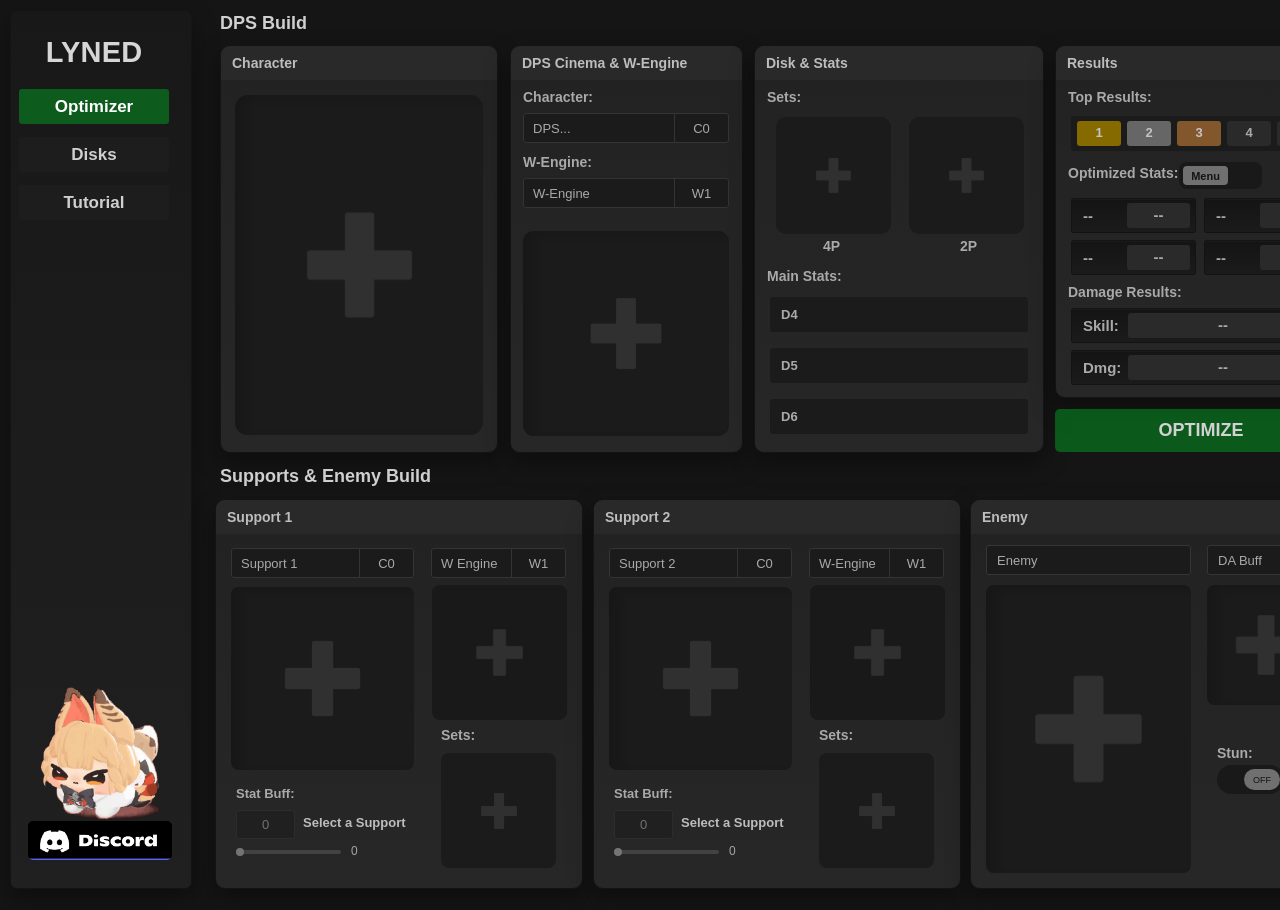
<file: index.html>
<!DOCTYPE html>
<html lang="es">
<head>
    <meta charset="UTF-8">
    <meta name="viewport" content="width=device-width, initial-scale=0.9, maximum-scale=0.7, user-scalable=no">
    <title>LYNED - ZZZ Optimizer</title>
    <link rel="stylesheet" href="/static/style.css">
    <link rel="icon" href="/static/Jogan.webp" type="image/webp">
</head>
<body>

<div class="dashboard">

    <!-- SIDEBAR https://discord.gg/8fmZpXKZWt -->
    <aside class="sidebar">
        <div class="brand">LYNED</div>

        <div class="sidebar-buttons">
            <div class="sidebar-button active" data-view="optimizer">Optimizer</div>
            <div class="sidebar-button" data-view="disks">Disks</div>
            <div class="sidebar-button" data-view="tutorial">Tutorial</div>
        </div>

        
        <div class="alice-gif">
            <img src="/static/Alice.gif" alt="">
        </div>
        <div class="discord-image" onclick="window.open('https://discord.gg/8fmZpXKZWt', '_blank');">
            <img src="/static/Discord.webp" alt="">
        </div>


    </aside>

    <!-- ======================================================= -->
    <!-- VISTA: OPTIMIZER                                         -->
    <!-- ======================================================= -->
    <div class="view-section" id="view-optimizer">

        <!-- HEADER -->
        <div class="page-title">DPS Build</div>

        <!-- CHARACTER -->
        <section class="panel character-panel">
            <div class="panel-header">Character</div>
            <div class="character-image" data-select="dps-character-image">
                <img src="/static/DPS/Dps_Base.webp" alt="">
            </div>
        </section>

        <!-- DUPES / W-ENGINE -->
        <section class="panel dupe-panel">
            <div class="panel-header">DPS Cinema & W-Engine</div>

            <div class="field-label person-label">Character:</div>
            <div class="field character-field" data-select="dps-character-field">
                <span>DPS...</span>
                <span class="field-side" data-select="dps-character-level">C0</span>
            </div>

            <div class="field-label engine-label">W-Engine:</div>
            <div class="field engine-field" data-select="dps-weapon-field">
                <span>W-Engine</span>
                <span class="field-side" data-select="dps-weapon-level">W1</span>
            </div>

            <div class="engine-image-box" data-select="dps-weapon-image">
                <img src="/static/WENGINE/We_Base.webp" alt="">
            </div>
        </section>

        <!-- DISKS -->
        <section class="panel disks-panel">
        <div class="panel-header">Disk & Stats</div>

        <div class="field-label sets-label">Sets:</div>

        <div class="set-card set-card-1" data-select="dps-set-4p">
            <img src="/static/DISKS/Set_Base.webp" alt="">
        </div>

        <div class="field-label sets-label-1">4P</div>

        <div class="set-card set-card-2" data-select="dps-set-2p">
            <img src="/static/DISKS/Set_Base.webp" alt="">
        </div>

        <div class="field-label sets-label-2">2P</div>

        <div class="field-label main-stats-label">Main Stats:</div>

        <div class="stat-slot slot-d4" data-select="dps-main-stat-d4">
            <span class="stat-slot-label">D4</span>
            <div class="stat-chip-slot"></div>
        </div>
        <div class="stat-slot slot-d5" data-select="dps-main-stat-d5">
            <span class="stat-slot-label">D5</span>
            <div class="stat-chip-slot"></div>
        </div>
        <div class="stat-slot slot-d6" data-select="dps-main-stat-d6">
            <span class="stat-slot-label">D6</span>
            <div class="stat-chip-slot"></div>
        </div>
        </section>

        <!-- RESULT -->
        <section class="result-panel">
            <div class="panel panel-result">
                <div class="panel-header">Results</div>
                <div class="info-button" data-select="results-info" title="Combat Stats">i</div>
                    <div class="field-label top-label">Top Results:</div>
                    <div class="top-slot slot-top">
                        <div class="top-0" data-select="top-result" data-top-index="0">1</div>
                        <div class="top-2" data-select="top-result" data-top-index="1">2</div>
                        <div class="top-3" data-select="top-result" data-top-index="2">3</div>
                        <div class="top-1" data-select="top-result" data-top-index="3">4</div>
                        <div class="top-1" data-select="top-result" data-top-index="4">5</div>
                    </div>
                    <div class="field-label top-label-1">Optimized Stats:</div>
                    <div class="combat-toggle"></div>
                    <div class="combat-toggle-1">Menu</div>
                    <div class="menu-slot slot-base1"><div class="menu-name" data-select="name-stat1">--</div><div class="statd-base1" data-select="optimizer-stat1">--</div></div>
                    <div class="menu-slot slot-base2"><div class="menu-name" data-select="name-stat2">--</div><div class="statd-base1" data-select="optimizer-stat2">--</div></div>
                    <div class="menu-slot slot-base3"><div class="menu-name" data-select="name-stat3">--</div><div class="statd-base1" data-select="optimizer-stat3">--</div></div>
                    <div class="menu-slot slot-base4"><div class="menu-name" data-select="name-stat4">--</div><div class="statd-base1" data-select="optimizer-stat4">--</div></div>
                    <div class="field-label top-label-2">Damage Results:</div>
                    <div class="damage-slot slot-skill">Skill:<div class="statd-skill">--</div></div>
                    <div class="damage-slot slot-dmg">Dmg:<div class="statd-dmg" data-select="optimizer-dmg">--</div></div>

            </div>

            <div class="optimize-button" data-select="optimize-button">OPTIMIZE</div>
            <div class="optimizer-status" data-select="optimizer-status"></div>
        </section>

        <!-- SUPPORT TITLE -->
        <div class="support-title">Supports & Enemy Build</div>

        <!-- SUPPORT 1 -->
        <section class="panel support-panel support-1">
            <div class="panel-header">Support 1</div>

            <div class="support-field support-character-field" data-select="support1-character-field">
                <span>Support 1</span>
                <span class="field-side" data-select="support1-character-level">C0</span>
            </div>

            <div class="support-field support-engine-field" data-select="support1-weapon-field">
                <span>W Engine</span>
                <span class="field-side" data-select="support1-weapon-level">W1</span>
            </div>

            <div class="support-character-image" data-select="support1-character-image">
                <img src="/static/SUPPORT/Supp_Base.webp" alt="">
            </div>

            <div class="support-engine-image" data-select="support1-weapon-image">
                <img src="/static/WENGINE/We_Base.webp" alt="">
            </div>

            <div class="support-set-label">Sets:</div>

            <div class="support-set" data-select="support1-set">
                <img src="/static/DISKS/Set_Base.webp" alt="">
            </div>

            <div class="support-stat-label">Stat Buff:</div>
            <input type="text" inputmode="decimal" class="buff-value" data-select="support1-buff-value" value="0" disabled>
            <div class="buff-name" data-select="support1-buff-name">Select a Support</div>

            <input type="range" class="buff-slider" data-select="support1-buff-slider" min="0" max="0" step="1" value="0" disabled>

            <div class="buff-number" data-select="support1-buff-max">0</div>
        </section>

        <!-- SUPPORT 2 -->
        <section class="panel support-panel support-2">
            <div class="panel-header">Support 2</div>

            <div class="support-field support-character-field" data-select="support2-character-field">
                <span>Support 2</span>
                <span class="field-side" data-select="support2-character-level">C0</span>
            </div>

            <div class="support-field support-engine-field" data-select="support2-weapon-field">
                <span>W-Engine</span>
                <span class="field-side" data-select="support2-weapon-level">W1</span>
            </div>

            <div class="support-character-image" data-select="support2-character-image">
                <img src="/static/SUPPORT/Supp_Base.webp" alt="">
            </div>

            <div class="support-engine-image" data-select="support2-weapon-image">
                <img src="/static/WENGINE/We_Base.webp" alt="">
            </div>

            <div class="support-set-label">Sets:</div>

            <div class="support-set" data-select="support2-set">
                <img src="/static/DISKS/Set_Base.webp" alt="">
            </div>

            <div class="support-stat-label">Stat Buff:</div>
            <input type="text" inputmode="decimal" class="buff-value" data-select="support2-buff-value" value="0" disabled>
            <div class="buff-name" data-select="support2-buff-name">Select a Support</div>

            <input type="range" class="buff-slider" data-select="support2-buff-slider" min="0" max="0" step="1" value="0" disabled>

            <div class="buff-number" data-select="support2-buff-max">0</div>
        </section>

        <!-- ENEMY -->
        <section class="panel enemy-panel">
            <div class="panel-header">Enemy</div>

            <div class="enemy-name" data-select="enemy-name">Enemy</div>

            <div class="enemy-image" data-select="enemy-image">
                <img src="/static/ENEMY/Enemy_Base.webp" alt="">
            </div>

            <div class="da-name" data-select="da-name">DA Buff</div>

            <div class="da-image" data-select="da-image">
                <img src="/static/ENEMY/Enemy_Base.webp" alt="">
            </div>

            <div class="stun-title">Stun:</div>
            <div class="stun-toggle"></div>
            <div class="stun-toggle-1">ON</div>
        </section>

        <!-- DI CARDS: 2 COLUMNS × 3 ROWS -->
        <div class="di-grid">

            <!-- CARD 1 -->
            <section class="panel di-card di-1">
                <div class="panel-header">D1</div>
                <div class="di-main">
                    <img src="/static/DISKS/Disk_base.webp" alt="">
                    <div class="di-main-stat">
                        <div>Main Stat:</div>
                        <strong>-<span>-</span></strong>
                    </div>
                </div>

                <div class="di-row"><span></span><span></span><b></b><span></span><span class="di-align"></span><span></span></div>
                <div class="di-row"><span></span><span></span><b></b><span></span><span class="di-align"></span><span></span></div>
                <div class="di-row"><span></span><span></span><b></b><span></span><span class="di-align"></span><span></span></div>
                <div class="di-row"><span></span><span></span><b></b><span></span><span class="di-align"></span><span></span></div>
            </section>

            <!-- CARD 2 -->
            <section class="panel di-card di-2">
                <div class="panel-header">D2</div>
                <div class="di-main">
                    <img src="/static/DISKS/Disk_base.webp" alt="">
                    <div class="di-main-stat">
                        <div>Main Stat:</div>
                        <strong> <span> </span></strong>
                    </div>
                </div>

                <div class="di-row"><span></span><span></span><b></b><span></span><span class="di-align"></span><span></span></div>
                <div class="di-row"><span></span><span></span><b></b><span></span><span class="di-align"></span><span></span></div>
                <div class="di-row"><span></span><span></span><b></b><span></span><span class="di-align"></span><span></span></div>
                <div class="di-row"><span></span><span></span><b></b><span></span><span class="di-align"></span><span></span></div>
            </section>

            <!-- CARD 3 -->
            <section class="panel di-card di-3">
                <div class="panel-header">D3</div>
                <div class="di-main">
                    <img src="/static/DISKS/Disk_base.webp" alt="">
                    <div class="di-main-stat">
                        <div>Main Stat:</div>
                        <strong> <span> </span></strong>
                    </div>
                </div>

                <div class="di-row"><span></span><span></span><b></b><span></span><span class="di-align"></span><span></span></div>
                <div class="di-row"><span></span><span></span><b></b><span></span><span class="di-align"></span><span></span></div>
                <div class="di-row"><span></span><span></span><b></b><span></span><span class="di-align"></span><span></span></div>
                <div class="di-row"><span></span><span></span><b></b><span></span><span class="di-align"></span><span></span></div>
            </section>

            <!-- CARD 4 -->
            <section class="panel di-card di-4">
                <div class="panel-header">D4</div>
                <div class="di-main">
                    <img src="/static/DISKS/Disk_base.webp" alt="">
                    <div class="di-main-stat">
                        <div>Main Stat:</div>
                        <strong> <span> </span></strong>
                    </div>
                </div>

                <div class="di-row"><span></span><span></span><b></b><span></span><span class="di-align"></span><span></span></div>
                <div class="di-row"><span></span><span></span><b></b><span></span><span class="di-align"></span><span></span></div>
                <div class="di-row"><span></span><span></span><b></b><span></span><span class="di-align"></span><span></span></div>
                <div class="di-row"><span></span><span></span><b></b><span></span><span class="di-align"></span><span></span></div>
            </section>

            <!-- CARD 5 -->
            <section class="panel di-card di-5">
                <div class="panel-header">D5</div>
                <div class="di-main">
                    <img src="/static/DISKS/Disk_base.webp" alt="">
                    <div class="di-main-stat">
                        <div>Main Stat:</div>
                        <strong> <span> </span></strong>
                    </div>
                </div>

                <div class="di-row"><span></span><span></span><b></b><span></span><span class="di-align"></span><span></span></div>
                <div class="di-row"><span></span><span></span><b></b><span></span><span class="di-align"></span><span></span></div>
                <div class="di-row"><span></span><span></span><b></b><span></span><span class="di-align"></span><span></span></div>
                <div class="di-row"><span></span><span></span><b></b><span></span><span class="di-align"></span><span></span></div>
            </section>

            <!-- CARD 6 -->
            <section class="panel di-card di-6">
                <div class="panel-header">D6</div>
                <div class="di-main">
                    <img src="/static/DISKS/Disk_base.webp" alt="">
                    <div class="di-main-stat">
                        <div>Main Stat:</div>
                        <strong> <span> </span></strong>
                    </div>
                </div>

                <div class="di-row"><span></span><span></span><b></b><span></span><span class="di-align"></span><span></span></div>
                <div class="di-row"><span></span><span></span><b></b><span></span><span class="di-align"></span><span></span></div>
                <div class="di-row"><span></span><span></span><b></b><span></span><span class="di-align"></span><span></span></div>
                <div class="di-row"><span></span><span></span><b></b><span></span><span class="di-align"></span><span></span></div>
            </section>

        </div>

    </div>
    <!-- FIN VISTA OPTIMIZER -->


    <!-- ======================================================= -->
    <!-- VISTA: MIS DISCOS                                        -->
    <!-- ======================================================= -->
    <div class="view-section hidden" id="view-disks">

        <!-- HEADER -->
        <div class="page-title">Inventory</div>

        <!-- Inventory -->
        <section class="inventory-panel">
            <div class="panel inventory-result">
                <div class="panel-header">Disks</div>
                    <div class="inv_field-label inv-label">UID:</div>
                    <div class="inv-slot import-top">
                        <input type="text" inputmode="numeric" class="import-0" data-select="enka-uid" placeholder="1234567890" value="">
                    </div>
                    <div class="import-button" data-select="enka-import-button">Import</div>
                    <div class="enka-import-status" data-select="enka-import-status"></div>
                    <div class="new-button">+ NEW DISK</div>

                    <!-- <div class="slot_field-label left-inv-label1">Slot:</div>
                    <div class="d-slot left-d-slot1 import-top">
                        <div class="filter-slot widht-slot">D1</div>
                        <div class="filter-slot widht-slot">D2</div>
                        <div class="filter-slot widht-slot">D3</div>
                        <div class="filter-slot widht-slot">D4</div>
                        <div class="filter-slot widht-slot">D5</div>
                        <div class="filter-slot widht-slot">D6</div>
                    </div>
                    <div class="slot_field-label left-inv-label2">Main Stat:</div>
                    <div class="d-slot left-d-slot2 import-top">
                        <div class="filter-slot widht-slot1">Atk%</div>
                        <div class="filter-slot widht-slot1">Hp%</div>
                        <div class="filter-slot widht-slot1">Def%</div>
                        <div class="filter-slot widht-slot1">CR</div>
                        <div class="filter-slot widht-slot1">CD</div>
                        <div class="filter-slot widht-slot1">Pen%</div>
                        <div class="filter-slot widht-slot1">AP</div>
                        <div class="filter-slot widht-slot1">ER%</div>
                        <div class="filter-slot widht-slot2">Impact</div>
                        <div class="filter-slot widht-slot1">AP</div>
                        <div class="filter-slot widht-slot3"><img src="/static/ELEMENTS/Fisico.webp" alt="" class="weakness-image-2"></div>
                        <div class="filter-slot widht-slot3"><img src="/static/ELEMENTS/Fire.webp" alt="" class="weakness-image-2"></div>
                        <div class="filter-slot widht-slot3"><img src="/static/ELEMENTS/Hielo.webp" alt="" class="weakness-image-2"></div>
                        <div class="filter-slot widht-slot3"><img src="/static/ELEMENTS/Electric.webp" alt="" class="weakness-image-2"></div>
                        <div class="filter-slot widht-slot3"><img src="/static/ELEMENTS/Ether.webp" alt="" class="weakness-image-2"></div>
                        <div class="filter-slot widht-slot3"><img src="/static/ELEMENTS/Wind.webp" alt="" class="weakness-image-2"></div>

                    </div> -->


            </div>


        </section>
        <section class="inventory-panel2">
            <div class="panel inventory-result2">
                <div class="panel-header">Filter</div>
                <div class="slot_field-label left-inv-label1">Slot:</div>
                    <div class="d-slot left-d-slot1 import-top">
                        <div class="filter-slot widht-slot" data-filter-slot="D1">D1</div>
                        <div class="filter-slot widht-slot" data-filter-slot="D2">D2</div>
                        <div class="filter-slot widht-slot" data-filter-slot="D3">D3</div>
                        <div class="filter-slot widht-slot" data-filter-slot="D4">D4</div>
                        <div class="filter-slot widht-slot" data-filter-slot="D5">D5</div>
                        <div class="filter-slot widht-slot" data-filter-slot="D6">D6</div>
                    </div>
                    <div class="slot_field-label left-inv-label2">Stat:</div>
                    <div class="d-slot left-d-slot2 import-top">
                        <div class="filter-slot widht-slot1" data-filter-stat="Atkx">Atk%</div>
                        <div class="filter-slot widht-slot1" data-filter-stat="Hpx">Hp%</div>
                        <div class="filter-slot widht-slot1" data-filter-stat="Defx">Def%</div>
                        <div class="filter-slot widht-slot1" data-filter-stat="CR_Base">CR</div>
                        <div class="filter-slot widht-slot1" data-filter-stat="CD_Base">CD</div>
                        <div class="filter-slot widht-slot1" data-filter-stat="Penx">Pen%</div>
                        <div class="filter-slot widht-slot1" data-filter-stat="MA_Base">AP</div>
                        <div class="filter-slot widht-slot1" data-filter-stat="ERx">ER%</div>
                        <div class="filter-slot widht-slot2" data-filter-stat="Impactx">Impact</div>
                        <div class="filter-slot widht-slot1" data-filter-stat="Tasax">AM</div>
                        <div class="filter-slot widht-slot3" data-filter-stat="Dmg_Physical"><img src="/static/ELEMENTS/Physical.webp" alt="" class="weakness-image-2"></div>
                        <div class="filter-slot widht-slot3" data-filter-stat="Dmg_Fire"><img src="/static/ELEMENTS/Fire.webp" alt="" class="weakness-image-2"></div>
                        <div class="filter-slot widht-slot3" data-filter-stat="Dmg_Ice"><img src="/static/ELEMENTS/Ice.webp" alt="" class="weakness-image-2"></div>
                        <div class="filter-slot widht-slot3" data-filter-stat="Dmg_Electric"><img src="/static/ELEMENTS/Electric.webp" alt="" class="weakness-image-2"></div>
                        <div class="filter-slot widht-slot3" data-filter-stat="Dmg_Ether"><img src="/static/ELEMENTS/Ether.webp" alt="" class="weakness-image-2"></div>
                        <div class="filter-slot widht-slot3" data-filter-stat="Dmg_Wind"><img src="/static/ELEMENTS/Wind.webp" alt="" class="weakness-image-2"></div>

                    </div>

            </div>
        </section>

        <!-- DISCOS GUARDADOS (se renderizan dinamicamente desde localStorage) -->
        <div class="inv-grid" id="inv-grid">
            <div class="inv-empty-state" id="inv-empty-state">No disks. Use "+ NEW DISK" to create one.</div>
        </div>

    </div>
    <!-- FIN VISTA MIS DISCOS -->

    
    <!-- ======================================================= -->
    <!-- VISTA: TUTORIAL                                        -->
    <!-- ======================================================= -->
    <div class="view-section hidden" id="view-tutorial">
        <!-- HEADER -->
        <div class="page-title">Tutorial</div>

        <section class="tutorial-panel">
            <div class="panel tutorial-result">
                <div class="panel-header">Steps</div>
                    <div class="page-title2">1. In your game profile, put in public your Main DPS and up to other 5 Agents you don't use </div>
                    <div class="page-title3">2. Equip this Agents with your best Disk of the same 4 piece and 2 piece </div>
                    <div class="page-title4">3. Then copy your UID and import all those Disks and start optimizing your DPS</div>
            </div>

        </section>

        <div class="image-tutorial">
            <img src="/static/Tutorial.webp" alt="">
        </div>

    </div>
    <!-- FIN VISTA TUTORIAL -->

</div>

<!-- MODAL: "+ NEW DISK" (despliegue visual; aun no interactivo/responsivo) -->
<div id="newdisk-overlay" class="selection-overlay">
    <section class="newdik-panel newdik-panel-modal">
        <div class="panel newdik-menu">
            <div class="panel-header">Disks</div>
                <div class="slot_field-label left-inv-label4">Slot:</div>
                <div class="set-new-slot left-stat-slot main-stat-top">
                    <div class="filter-slot widht-new-slot" data-select="newdisk-slot" data-slot-value="D1">D1</div>
                    <div class="filter-slot widht-new-slot" data-select="newdisk-slot" data-slot-value="D2">D2</div>
                    <div class="filter-slot widht-new-slot" data-select="newdisk-slot" data-slot-value="D3">D3</div>
                    <div class="filter-slot widht-new-slot" data-select="newdisk-slot" data-slot-value="D4">D4</div>
                    <div class="filter-slot widht-new-slot" data-select="newdisk-slot" data-slot-value="D5">D5</div>
                    <div class="filter-slot widht-new-slot" data-select="newdisk-slot" data-slot-value="D6">D6</div>
                </div>
                <div class="set_field-label left-inv-label4">Set:</div>
                <div class="set-new-slot left-set-slot set-top">
                    <div class="filter-slot widht-newset" data-select="newdisk-set-field">Select Set</div>
                </div>
                <div class="contenedor-gris contenedor-img-set" data-select="newdisk-set-image"><img src="/static/DISKS/Set_Base.webp" class="newdisk-img"></div>
                <div class="subtitulo subtitulo-main-stat">Main Stat:</div>
                <div class="contenedor-gris contenedor-main-stat" data-select="newdisk-main-stat">Choose</div>
                <div class="contenedor-gris contenedor-main-valor" data-select="newdisk-main-stat-value">--</div>
                <div class="contenedor-gris contenedor-sub-stat sub-stat1" data-select="newdisk-substat-1">Sub Stat<span class="roll-level"></span></div>
                <div class="contenedor-gris contenedor-sub-stat sub-stat2" data-select="newdisk-substat-2">Sub Stat<span class="roll-level"></span></div>
                <div class="contenedor-gris contenedor-sub-stat sub-stat4" data-select="newdisk-substat-4">Sub Stat<span class="roll-level"></span></div>
                <div class="contenedor-gris contenedor-sub-stat sub-stat3" data-select="newdisk-substat-3">Sub Stat<span class="roll-level"></span></div>

                <div class="contenedor-gris contenedor-sub-valor sub-valor1 padding-right" data-select="newdisk-subvalue-1">--</div>
                <div class="contenedor-gris contenedor-sub-valor sub-valor2 padding-right" data-select="newdisk-subvalue-2">--</div>
                <div class="contenedor-gris contenedor-sub-valor sub-valor3 padding-right" data-select="newdisk-subvalue-3">--</div>
                <div class="contenedor-gris contenedor-sub-valor sub-valor4 padding-right" data-select="newdisk-subvalue-4">--</div>

                <div class="contenedor-gris contenedor-sub-valor sub-add-1 roll-center" data-select="newdisk-substat-1-add">+1</div>
                <div class="contenedor-gris contenedor-sub-valor sub-add-2 roll-center" data-select="newdisk-substat-2-add">+1</div>
                <div class="contenedor-gris contenedor-sub-valor sub-add-3 roll-center" data-select="newdisk-substat-3-add">+1</div>
                <div class="contenedor-gris contenedor-sub-valor sub-add-4 roll-center" data-select="newdisk-substat-4-add">+1</div>

                <div class="contenedor-gris contenedor-sub-valor sub-minus-1 roll-center" data-select="newdisk-substat-1-minus">-1</div>
                <div class="contenedor-gris contenedor-sub-valor sub-minus-2 roll-center" data-select="newdisk-substat-2-minus">-1</div>
                <div class="contenedor-gris contenedor-sub-valor sub-minus-3 roll-center" data-select="newdisk-substat-3-minus">-1</div>
                <div class="contenedor-gris contenedor-sub-valor sub-minus-4 roll-center" data-select="newdisk-substat-4-minus">-1</div>

                <div class="contenedor-gris contenedor-sub-valor cancel-button">Cancel</div>
                <div class="contenedor-gris contenedor-sub-valor confirm-button" data-select="newdisk-confirm">Confirm</div>
        </div>
    </section>
</div>

<script>
    // Navegacion del sidebar: alterna que .view-section se muestra
    // segun el atributo data-view del boton pulsado.
    document.addEventListener('DOMContentLoaded', function () {
        const buttons = document.querySelectorAll('.sidebar-button');
        const views = document.querySelectorAll('.view-section');

        buttons.forEach(function (btn) {
            btn.addEventListener('click', function () {
                const target = btn.getAttribute('data-view');

                // Actualiza el boton activo
                buttons.forEach(function (b) { b.classList.remove('active'); });
                btn.classList.add('active');

                // Muestra solo la vista correspondiente
                views.forEach(function (view) {
                    if (view.id === 'view-' + target) {
                        view.classList.remove('hidden');
                    } else {
                        view.classList.add('hidden');
                    }
                });
            });
        });
    });
</script>

<!-- Motor de seleccion (personajes, armas, sets, enemigo) de la pestana Optimizer -->
<script type="module" src="/static/js/app.js"></script>

</body>
</html>
</file>
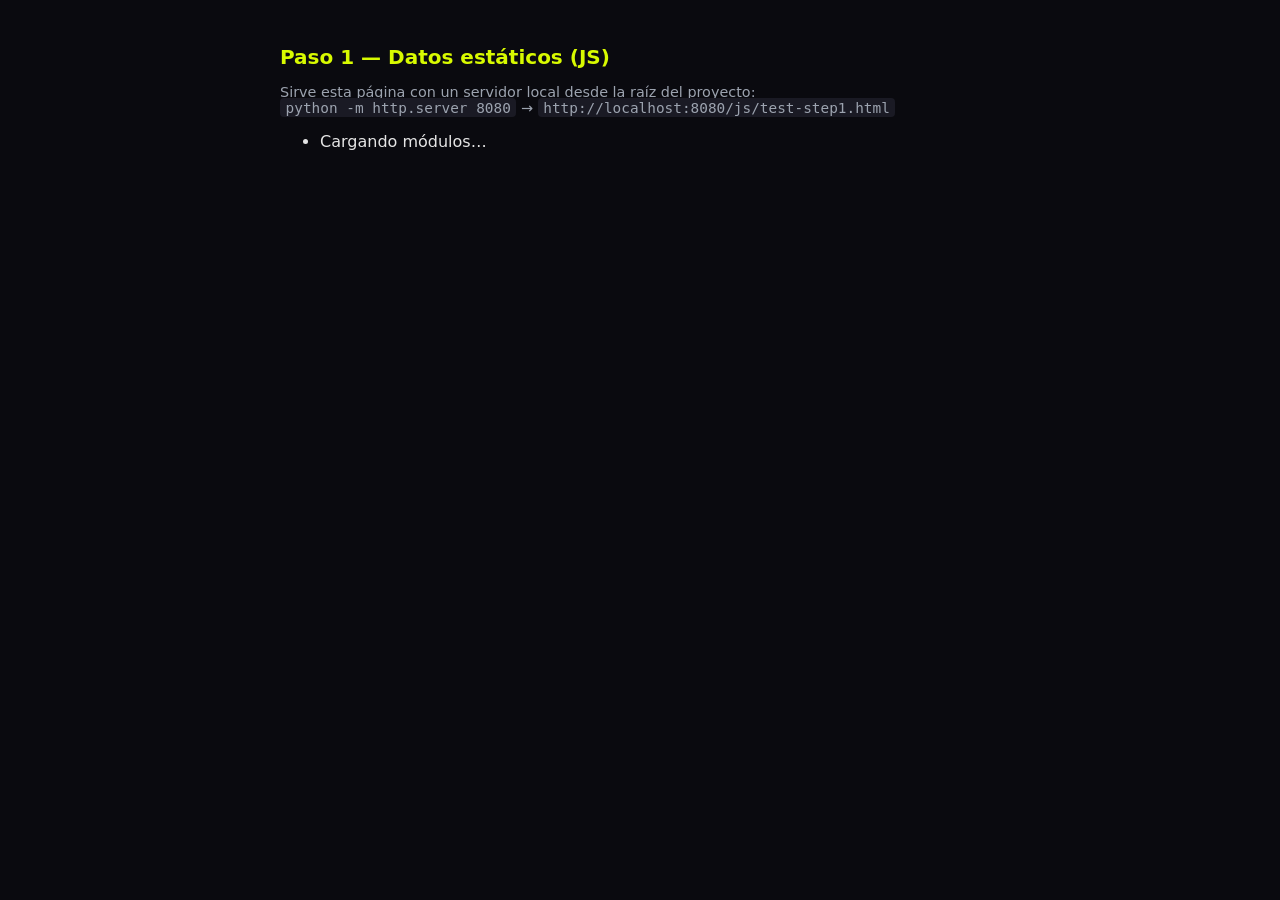
<file: js/test-step1.html>
<!DOCTYPE html>
<html lang="es">
<head>
  <meta charset="UTF-8">
  <meta name="viewport" content="width=device-width, initial-scale=1.0">
  <title>ZZZ Calc — Verificación Paso 1 (Datos)</title>
  <style>
    body { font-family: system-ui, sans-serif; background: #0a0a0f; color: #e5e5e5; padding: 2rem; max-width: 720px; margin: 0 auto; }
    h1 { color: #d8fa00; font-size: 1.25rem; }
    .ok { color: #4ade80; }
    .fail { color: #f87171; }
    li { margin: 0.35rem 0; }
    code { background: #1a1a24; padding: 0.1rem 0.35rem; border-radius: 4px; }
    p.note { color: #9ca3af; font-size: 0.9rem; }
  </style>
</head>
<body>
  <h1>Paso 1 — Datos estáticos (JS)</h1>
  <p class="note">Sirve esta página con un servidor local desde la raíz del proyecto:<br>
    <code>python -m http.server 8080</code> → <code>http://localhost:8080/js/test-step1.html</code></p>
  <ul id="results"><li>Cargando módulos…</li></ul>
  <script type="module">
    import {
      PERSONAJES_DATA,
      BUILDS_PREDEFINIDOS,
      AVATAR_ID_TO_NAME,
      obtenerBuildOptimo,
      obtenerSetNombrePorId,
      esDps,
      getCharacterIcon,
      getWeaponImage,
    } from './data/index.js';

    const checks = [];

    function assert(label, condition) {
      checks.push({ label, ok: Boolean(condition) });
    }

    const dpsCount = Object.keys(PERSONAJES_DATA).length;
    const buildsCount = Object.keys(BUILDS_PREDEFINIDOS).length;
    const avatarCount = Object.keys(AVATAR_ID_TO_NAME).length;

    assert(`PERSONAJES_DATA tiene ${dpsCount} entradas`, dpsCount >= 30);
    assert(`BUILDS_PREDEFINIDOS tiene ${buildsCount} entradas`, buildsCount >= 30);
    assert(`AVATAR_ID_TO_NAME tiene ${avatarCount} entradas`, avatarCount >= 50);

    const s11Build = obtenerBuildOptimo('S11');
    assert('obtenerBuildOptimo("S11") devuelve arma_dps', s11Build?.arma_dps === 'Heartstring Nocturne');

    const setName = obtenerSetNombrePorId(31141);
    assert('obtenerSetNombrePorId(31141) resuelve set', typeof setName === 'string' && setName.length > 0);

    assert('esDps(1041) = true (S11)', esDps(1041) === true);
    assert('esDps(99999) = false', esDps(99999) === false);

    assert('getCharacterIcon(1041) incluye /static/pj/', getCharacterIcon(1041).includes('/static/pj/'));
    assert('getWeaponImage devuelve ruta válida', getWeaponImage(13001).includes('/static/we/'));

    // Coherencia: todo DPS en PERSONAJES_DATA debe tener build predefinido
    const missingBuilds = Object.keys(PERSONAJES_DATA).filter((n) => !BUILDS_PREDEFINIDOS[n]);
    assert(
      `Todos los DPS tienen build (${missingBuilds.length} faltantes)`,
      missingBuilds.length === 0,
    );

    const ul = document.getElementById('results');
    ul.innerHTML = '';
    let allOk = true;
    for (const { label, ok } of checks) {
      allOk = allOk && ok;
      const li = document.createElement('li');
      li.className = ok ? 'ok' : 'fail';
      li.textContent = (ok ? '✓ ' : '✗ ') + label;
      ul.appendChild(li);
    }
    const summary = document.createElement('p');
    summary.style.marginTop = '1.5rem';
    summary.style.fontWeight = '600';
    summary.className = allOk ? 'ok' : 'fail';
    summary.textContent = allOk
      ? 'Paso 1 completado — datos cargados correctamente.'
      : 'Hay fallos — revisa la consola y los archivos generados.';
    document.body.appendChild(summary);
  </script>
</body>
</html>
</file>
<file: static/style.css>
@font-face {
    font-family: "FuenteZZZ";
    src: url("/static/FuenteZZZ.ttf") format("truetype");
    font-style: normal;
    font-weight: 100 700;
}

:root {
    --bg: #151515;
    --panel: #262626;
    --panel-header: #303030;
    --inner: #1b1b1b;
    --text: #bdbdbd;
    --muted: #929292;
    --white: #d4d4d4;
    --green: #01a72579;
}

/* Ancho de la barra */
::-webkit-scrollbar {
    width: 3px;
}

/* Fondo por donde se desplaza */
::-webkit-scrollbar-track {
    background: #15151500;
}

/* Parte que puedes arrastrar */
::-webkit-scrollbar-thumb {
    background: #5555553a;
    border-radius: 5px;
}

/* Al pasar el mouse */
::-webkit-scrollbar-thumb:hover {
    background: #777;
}

* {
    box-sizing: border-box;
}

html,
body {
    margin: 0;
    padding: 0;
    width: 100%;
    height: 900px;
}

body {
    background: var(--bg);
    color: var(--text);
    font-family: Calibri, Arial, sans-serif;
    overflow-x: auto;
    overflow-y: scroll;
}

/*
    FIJO:
    La referencia visual es 2048 × 970.
    El dashboard ocupa exactamente 1722 × 806 CSS px,
    comenzando en X=15 / Y=13 de la captura.
    No hay grid responsive ni porcentajes que cambien las
    proporciones de los paneles.
*/
.dashboard {
    position: relative;
    width: 1880px;
    height: 900px;
    margin-left: 10px;
    margin-top: 10px;
}

/* =========================
   GENERIC
========================= */

.panel {
    position: absolute;
    background:linear-gradient(180deg,#222222 0%,#272727 100%);
    border:1px solid #141414;border-radius:10px;
    box-shadow:0 10px 24px rgba(0,0,0,.38);
    border-radius: 10px;
    overflow: hidden;
}

.panel-header {
    position: absolute;
    left: 0;
    top: 0;
    width: 100%;
    height: 34px;
    background: #292929;
    display: flex;
    align-items: center;
    padding: 0 11px;
    color: #bdbdbd;
    font-size: 14px;
    line-height: 1;
    font-weight: 700;
}

/* =========================
   SIDEBAR
========================= */

.sidebar {
    position: absolute;
    left: 0;
    top: 0;
    width: 182px;
    height: 879px;
    background:linear-gradient(180deg,#181818 0%,#202020 100%);
    border:1px solid #141414;border-radius:10px;
    box-shadow:0 10px 24px rgba(0,0,0,.38);
    border-radius: 7px;
}

.brand {
    position: absolute;
    left: 0;
    top: 21px;
    width: 166px;
    height: 40px;
    display: flex;
    align-items: center;
    justify-content: center;
    color: #d6d6d6;
    font-size: 29px;
    font-weight: 800;
    letter-spacing: 0.2px;
}

.sidebar-buttons {
    position: absolute;
    left: 8px;
    top: 78px;
    width: 150px;
}

.sidebar-button {
    width: 150px;
    height: 35px;
    margin-bottom: 13px;
    border-radius: 3px;
    background: #1d1d1d;
    display: flex;
    align-items: center;
    justify-content: center;
    color: #d0d0d0;
    font-size: 17px;
    font-weight: 700;
}

/* =========================
   PAGE TITLE
========================= */

.page-title {
    position: absolute;
    left: 210px;
    top: 2px;
    height: 22px;
    color: #d0d0d0;
    font-size: 18px;
    font-weight: 800;
    line-height: 22px;
}

.page-title2 {
    position: absolute;
    left: 35px;
    top: 47px;
    height: 22px;
    color: #d0d0d0;
    font-size: 18px;
    font-weight: 800;
    line-height: 22px;
}
.page-title3 {
    position: absolute;
    left: 35px;
    top: 67px;
    height: 22px;
    color: #d0d0d0;
    font-size: 18px;
    font-weight: 800;
    line-height: 22px;
}
.page-title4 {
    position: absolute;
    left: 35px;
    top: 87px;
    height: 22px;
    color: #d0d0d0;
    font-size: 18px;
    font-weight: 800;
    line-height: 22px;
}
.image-tutorial img {
    position: absolute;
    left: 210px;
    top: 200px;
    width: 960px;
    height: 560px;
    object-fit: fill;
}

.discord-image img {
    position: absolute;
    left: 17px;
    top: 810px;
    width: 144px;
    height: 39px;
    object-fit: fill;
    border-radius: 5px;
    cursor: pointer;
    z-index: 80;
}

.alice-gif img {
    position: absolute;
    left: -5px;
    top: 630px;
    width: 200px;
    height: 200px;
    object-fit: fill;
}

.panel-tutorial {
    position: absolute;
    left: 210px;
    top: 35px;
    width: 800px;
    height: 200px;

}

/* =========================
   CHARACTER
========================= */

.character-panel {
    left: 210px;
    top: 35px;
    width: 278px;
    height: 408px;
}

.character-image {
    position: absolute;
    left: 14px;
    top: 49px;
    width: 248px;
    height: 340px;
    background:#1b1b1b;
    border-color:#1a1919;
    box-shadow:inset 10px 3px 7px rgba(19, 19, 19, 0.35);
    border-radius: 13px;
    overflow: hidden;
}

.character-image img {
    width: 100%;
    height: 100%;
    display: block;
    object-fit: cover;
    object-position: center;
}

/* =========================
   DUPES / W-ENGINE
========================= */

.dupe-panel {
    left: 500px;
    top: 35px;
    width: 233px;
    height: 408px;
}

.field-label {
    position: absolute;
    left: 12px;
    color: #a9a9a9;
    font-size: 14px;
    font-weight: 700;
}

.person-label {
    top: 43px;
}

.engine-label {
    top: 108px;
}

.field {
    position: absolute;
    left: 12px;
    width: 206px;
    height: 30px;
    display: flex;
    align-items: center;
    background: var(--inner);
    border: 1px solid #343434;
    border-radius: 3px;
    overflow: hidden;
    color: #a9a9a9;
    font-size: 13px;
}

.character-field {
    top: 67px;
}

.engine-field {
    top: 132px;
}

.field > span:first-child {
    min-width: 0;
    overflow: hidden;
    padding-left: 9px;
    text-overflow: ellipsis;
    white-space: nowrap;
}

.field-side {
    margin-left: auto;
    width: 54px;
    flex: 0 0 54px;
    height: 33px;
    display: flex;
    align-items: center;
    justify-content: center;
    border-left: 1px solid #343434;
}

.engine-image-box {
    position: absolute;
    left: 12px;
    top: 185px;
    width: 206px;
    height: 205px;
    background:#1b1b1b;
    border-color:#1a1919;
    box-shadow:inset 10px 3px 7px rgba(19, 19, 19, 0.35);
    border-radius: 11px;
    display: flex;
    align-items: center;
    justify-content: center;
    overflow: hidden;
}

.engine-image-box img {
    width: 84%;
    height: 84%;
    object-fit: contain;
}

/* =========================
   DISKS
========================= */

.disks-panel {
    left: 744px;
    top: 35px;
    width: 290px;
    height: 408px;
}

.sets-label {
    top: 43px;
}

.sets-label-1 {
    top: 192px;
    left: 68px;
}

.sets-label-2 {
    top: 192px;
    left: 205px;
}

.set-card {
    position: absolute;
    top: 71px;
    width: 115px;
    height: 117px;
    background: #1b1b1b;
    border-radius: 10px;
    display: flex;
    flex-direction: column;
    justify-content: center;
    align-items: center;
}

.set-card-1 {
    left: 21px;
}

.set-card-2 {
    left: 154px;
}

.set-card img {
    width: 85px;
    height: 85px;
    object-fit: contain;
    display: block;
}

.set-card span {
    margin-top: 1px;
    font-size: 11px;
    line-height: 14px;
    color: #a8a8a8;
}

.main-stats-label {
    top: 222px;
}

.stat-slot {
    position: absolute;
    left: 15px;
    width: 258px;
    height: 35px;
    background: #1b1b1b;
    border-radius: 3px;
    display: grid;
    grid-template-columns: 30px 80px 80px;
    align-items: center;
    padding-left: 11px;
    padding-right: 11px;
    gap: 5px;
    color: #aaaaaa;
    font-size: 13px;
    font-weight: 700;
}

.statd4-1{
    width: 80px;
    height: 25px;
    background: #2b2a2a;
    border-radius: 3px;
    padding: 4px 5px;

    display: grid;
    grid-template-columns: 50px 20px;

    margin-left: auto;
    text-align: center;
    color: #a9a9a9;
    font-size: 13px;
    font-weight: 700;
}



.slot-d4 { top: 251px; }
.slot-d5 { top: 302px; }
.slot-d6 { top: 353px; }



/* =========================
   RESULT
========================= */


/* Combat stats */
.combat-toggle {
    position: absolute;
    left: 123px;
    top: 116px;
    width: 83px;
    height: 27px;
    border-radius: 8px;
    background: #191919;
    display: flex;
    align-items: center;
    justify-content: flex-start;
    padding: 4px;
    box-sizing: border-box;
    cursor: pointer;
}

.combat-toggle-1 {
    width: 45px;
    height: 19px;
    border-radius: 4px;
    background: #707070;
    color: #141414;
    display: flex;
    align-items: center;
    justify-content: center;
    font-size: 11px;
    font-weight: 700;
    position:absolute;
    left: 127px;
    top: 120px;
    transition: transform 0.2s ease, background 0.2s ease, color 0.2s ease;
    transform: translateX(0);
}

.combat-toggle-1.combat-toggle-knob-active {
    transform: translateX(30px);
    background: #969696;
    color: #141414;
}

.combat-toggle-active {
    background: #202020;
}


/* fin combat */
.result-panel {
    position: absolute;
    left: 1045px;
    top: 35px;
    width: 292px;
    height: 353px;
}

.panel-result {
    position: absolute;
    left: 0;
    top: 0;
    width: 292px;
    height: 353px;
}

.top-label {
    top: 43px;
}

.top-label-1 {
    top: 119px;
}

.top-label-2 {
    top: 238px;
}

.top-slot {
    position: absolute;
    left: 15px;
    width: 257px;
    height: 35px;
    background: #1b1b1b;
    border-radius: 3px;
    display: grid;
    grid-template-columns: 45px 45px 45px 45px 45px;
    align-items: center;
    padding-left: 6px;
    padding-right: 5px;
    gap: 5px;
    color: #aaaaaa;
    font-size: 13px;
    font-weight: 700;
}



.menu-slot {
    position: absolute;
    width: 125px;
    height: 35px;
    background:linear-gradient(180deg,#141414,#1b1b1b);
    border:1px solid #131313d3;
    box-shadow:inset 0 1px 0 rgba(255,255,255,.025);
    border-radius: 3px;
    display: grid;
    grid-template-columns: 30px 72px;
    align-items: center;
    padding-left: 11px;
    padding-right: 5px;
    gap: 5px;
    color: #aaaaaa;
    font-size: 15px;
    font-weight: 700;
}
.slot-base1 { top: 152px; left: 15px; }
.slot-base2 { top: 152px; left: 148px;}
.slot-base3 { top: 194px; left: 15px;}
.slot-base4 { top: 194px; left: 148px;}

.slot-top { top: 70px; }

.slot-top-1 { top: 180px; }

.statd-base1{
    width: 63px;
    height: 25px;
    background: #2b2a2a;
    border-radius: 3px;
    padding: 3px 4px;


    margin-left: auto;
    text-align: center;
    color: #a9a9a9;
    font-size: 15px;
    font-weight: 700;
}

.damage-slot {
    position: absolute;
    width: 257px;
    height: 35px;
    background:linear-gradient(180deg,#141414,#1b1b1b);
    border:1px solid #131313d3;
    box-shadow:inset 0 1px 0 rgba(255,255,255,.025);
    border-radius: 3px;
    display: grid;
    grid-template-columns: 30px 200px;
    align-items: center;
    padding-left: 11px;
    padding-right: 5px;
    gap: 5px;
    color: #aaaaaa;
    font-size: 15px;
    font-weight: 700;
}
.slot-skill { top: 262px; left: 15px; }
.slot-dmg { top: 304px; left: 15px; }

.statd-skill{
    width: 190px;
    height: 25px;
    background: #2b2a2a;
    border-radius: 3px;
    padding: 3px 4px;

    white-space: nowrap;
    overflow: hidden;
    text-overflow: ellipsis;


    margin-left: auto;
    text-align: center;
    color: #a9a9a9;
    font-size: 15px;
    font-weight: 700;
}

.statd-skill.skill-selectable {
    cursor: pointer;
}

.statd-dmg{
    width: 190px;
    height: 25px;
    background: #2b2a2a;
    border-radius: 3px;
    padding: 3px 4px;


    margin-left: auto;
    text-align: center;
    color: #a9a9a9;
    font-size: 15px;
    font-weight: 700;
}

.top-0{
    width: 44px;
    height: 25px;
    background: #856A00;
    border-radius: 3px;
    padding: 4px 5px;


    text-align: center;
    color: #c4c3c3;
    font-size: 13px;
    font-weight: 700;
}

.top-2{
    width: 44px;
    height: 25px;
    background: #666666;
    border-radius: 3px;
    padding: 4px 5px;


    text-align: center;
    color: #c4c3c3;
    font-size: 13px;
    font-weight: 700;
}

.top-3{
    width: 44px;
    height: 25px;
    background: #82572C;
    border-radius: 3px;
    padding: 4px 5px;


    text-align: center;
    color: #c4c3c3;
    font-size: 13px;
    font-weight: 700;
}

.top-1{
    width: 44px;
    height: 25px;
    background: #2b2a2a;
    border-radius: 3px;
    padding: 4px 5px;


    text-align: center;
    color: #a9a9a9;
    font-size: 13px;
    font-weight: 700;
}


.result-placeholder {
    position: absolute;
    left: 36px;
    top: 79px;
    width: 196px;
    height: 218px;
    background: #1a1a1a;
    border-radius: 13px;
}

.optimize-button {
    position: absolute;
    left: 0;
    top: 364px;
    width: 292px;
    height: 43px;
    border-radius: 5px;
    background: var(--green);
    color: #d2d2d2;
    display: flex;
    align-items: center;
    justify-content: center;
    font-size: 18px;
    font-weight: 800;
}

/* =========================
   SUPPORT TITLE
========================= */

.support-title {
    position: absolute;
    left: 210px;
    top: 455px;
    height: 22px;
    color: #cfcfcf;
    font-size: 18px;
    line-height: 22px;
    font-weight: 800;
}

/* =========================
   SUPPORT PANELS
========================= */

.support-panel {
    top: 489px;
    height: 390px;
}

.support-1 {
    left: 205px;
    width: 368px;
}

.support-2 {
    left: 583px;
    width: 368px;
}

.support-field {
    position: absolute;
    top: 48px;
    height: 30px;
    background: var(--inner);
    border: 1px solid #343434;
    border-radius: 3px;
    display: flex;
    align-items: center;
    color: #a9a9a9;
    font-size: 13px;
    overflow: hidden;
}

.support-character-field {
    left: 15px;
    width: 183px;
}

.support-engine-field {
    left: 215px;
    width: 135px;
}

.support-field > span:first-child {
    min-width: 0;
    overflow: hidden;
    padding-left: 9px;
    text-overflow: ellipsis;
    white-space: nowrap;
}

.support-field .field-side {
    width: 54px;
    flex-basis: 54px;
}

.support-character-image {
    position: absolute;
    left: 15px;
    top: 87px;
    width: 183px;
    height: 183px;
    border-radius: 8px;
    overflow: hidden;
    background:#1b1b1b;
    border-color:#1a1919;
    box-shadow:inset 10px 3px 7px rgba(19, 19, 19, 0.35);
}

.support-engine-image {
    position: absolute;
    left: 216px;
    top: 85px;
    width: 135px;
    height: 135px;
    border-radius: 8px;
    overflow: hidden;
    background: #191919;
    display: flex;
    align-items: center;
    justify-content: center;
}

.support-character-image img {
    width: 100%;
    height: 100%;
    object-fit: cover;
    display: block;
}

.support-engine-image img {
    width: 83%;
    height: 83%;
    object-fit: contain;
    display: block;
}

.support-set-label {
    position: absolute;
    left: 225px;
    top: 227px;
    color: #a9a9a9;
    font-size: 14px;
    font-weight: 700;
}

.support-set {
    position: absolute;
    left: 225px;
    top: 253px;
    width: 115px;
    height: 115px;
    background: #1b1b1b;
    border-radius: 8px;
    display: flex;
    justify-content: center;
    align-items: center;
    overflow: hidden;
}

.support-set img {
    width: 88px;
    height: 88px;
    object-fit: contain;
}

.empty-set {
    left: 207px;
}

.support-stat-label {
    position: absolute;
    left: 20px;
    top: 286px;
    color: #a9a9a9;
    font-size: 13px;
    font-weight: 700;
}

.buff-value {
    position: absolute;
    left: 20px;
    top: 310px;
    width: 59px;
    height: 29px;
    border: 1px solid #353535;
    border-radius: 3px;
    background: #1b1b1b;
    display: flex;
    align-items: center;
    justify-content: center;
    color: #bdbdbd;
    font-size: 13px;
    font-family: inherit;
    text-align: center;
    outline: none;
    box-sizing: border-box;
    transition: border-color 0.12s ease;
}

.buff-value:focus {
    border-color: var(--green);
}

.buff-value:disabled {
    opacity: 0.5;
    cursor: not-allowed;
}

.buff-name {
    position: absolute;
    left: 87px;
    top: 315px;
    color: #bdbdbd;
    font-size: 13px;
    font-weight: 700;
    max-width: 190px;
    overflow: hidden;
    text-overflow: ellipsis;
    white-space: nowrap;
}

/* Barra deslizante funcional (reemplaza .buff-line + .buff-dot) */
.buff-slider {
    position: absolute;
    left: 20px;
    top: 345px;
    width: 105px;
    height: 14px;
    margin: 0;
    padding: 0;
    background: transparent;
    -webkit-appearance: none;
    appearance: none;
    cursor: pointer;
}

.buff-slider:disabled {
    cursor: not-allowed;
    opacity: 0.6;
}

.buff-slider::-webkit-slider-runnable-track {
    width: 100%;
    height: 4px;
    border-radius: 3px;
    background: #555;
}

.buff-slider::-moz-range-track {
    width: 100%;
    height: 4px;
    border-radius: 3px;
    background: #555;
}

.buff-slider::-webkit-slider-thumb {
    -webkit-appearance: none;
    appearance: none;
    width: 8px;
    height: 8px;
    border-radius: 50%;
    background: #a9a9a9;
    border: none;
    margin-top: -2px;
    transition: background 0.12s ease;
}

.buff-slider::-moz-range-thumb {
    width: 8px;
    height: 8px;
    border-radius: 50%;
    background: #a9a9a9;
    border: none;
    transition: background 0.12s ease;
}

.buff-slider:not(:disabled):hover::-webkit-slider-thumb,
.buff-slider:not(:disabled):focus::-webkit-slider-thumb {
    background: var(--green);
}

.buff-slider:not(:disabled):hover::-moz-range-thumb,
.buff-slider:not(:disabled):focus::-moz-range-thumb {
    background: var(--green);
}

.buff-number {
    position: absolute;
    left: 135px;
    top: 344px;
    color: #a6a6a6;
    font-size: 12px;
}

/* =========================
   ENEMY
========================= */

.enemy-panel {
    left: 960px;
    top: 489px;
    width: 380px;
    height: 390px;
}

.enemy-name {
    position: absolute;
    left: 15px;
    top: 45px;
    width: 205px;
    height: 30px;
    border: 1px solid #353535;
    border-radius: 3px;
    background: #1b1b1b;
    display: flex;
    align-items: center;
    padding: 0 10px;
    color: #a9a9a9;
    font-size: 13px;
}

.enemy-image {
    position: absolute;
    left: 15px;
    top: 85px;
    width: 205px;
    height: 288px;
    border-radius: 8px;
    overflow: hidden;
    background:#1b1b1b;
    border-color:#1a1919;
    box-shadow:inset 10px 3px 7px rgba(19, 19, 19, 0.35);
}

.enemy-image img {
    width: 100%;
    height: 100%;
    object-fit: cover;
    display: block;
}

.da-name {
    position: absolute;
    left: 236px;
    top: 45px;
    width: 118px;
    height: 30px;
    border: 1px solid #353535;
    border-radius: 3px;
    background: #1b1b1b;
    display: flex;
    align-items: center;
    padding: 0 10px;
    color: #a9a9a9;
    font-size: 13px;
}

.da-image {
    position: absolute;
    left: 236px;
    top: 85px;
    width: 118px;
    height: 120px;
    border-radius: 8px;
    justify-content: center;
    overflow: hidden;
    background:#1b1b1b;
    border-color:#1a1919;
    box-shadow:inset 10px 3px 7px rgba(19, 19, 19, 0.35);
}

.da-image img {
    width: 100%;
    height: 100%;
    object-fit: cover;
    display: block;
}

.weakness-title {
    position: absolute;
    left: 236px;
    top: 220px;
    color: #a9a9a9;
    font-size: 14px;
    font-weight: 700;
}

.weakness-grid {
    position: absolute;
    left: 236px;
    top: 242px;
    width: 98px;
    display: grid;
    grid-template-columns: 1fr 1fr;
    gap: 7px;
}

.weakness-grid div {
    width: 100px;
    height: 100px;
    border-radius: 4px;
    background: #1b1b1b;
    display: flex;
    align-items: center;
    justify-content: center;
    color: #808080;
    font-size: 23px;
}

.weakness-image{
    width: 30px;
    height: 30px;
    object-fit: cover;
    align-items: center;
    display: block;
}

.weakness-image-1{
    width: 33px;
    height: 33px;
    object-fit: cover;
    align-items: center;
    display: block;
}

.stun-title {
    position: absolute;
    left: 246px;
    top: 245px;
    color: #a9a9a9;
    font-size: 14px;
    font-weight: 700;
}

.stun-toggle {
    position: absolute;
    left: 246px;
    top: 265px;
    width: 67px;
    height: 29px;
    border-radius: 15px;
    background: #191919;
    display: flex;
    align-items: center;
    justify-content: center;
    font-size: 9px;
}

.stun-toggle-1 {
    position: absolute;
    left: 249px;
    top: 269px;
    width: 36px;
    height: 21px;
    border-radius: 12px;
    background: #707070;
    color: #141414;
    display: flex;
    align-items: center;
    justify-content: center;
    font-size: 9px;
}

/* =========================
   DI GRID
   2 × 3, FIXED
========================= */

.di-grid {
    position: absolute;
    left: 1360px;
    top: 35px;
    width: 480px;
    height: 750px;
}

.di-card {
    width: 255px;
    height: 275px;
}



.di-main {
    position: absolute;
    left: 21px;
    top: 49px;
    width: 216px;
    height: 64px;
    display: flex;
    align-items: center;
    gap: 5px;
}

.di-main img {
    width: 73px;
    height: 61px;
    object-fit: contain;
}

.di-main-stat {
    width: 207px;
    height: 70px;
    box-sizing: border-box;

    border-radius: 7px;
    background: #1b1b1b;

    padding: 8px 12px;

    display: flex;
    flex-direction: column;
    justify-content: center;
}

.di-main-stat div {
    color: #888;
    font-size: 13px;
    font-weight: 700;

    line-height: 1;
    margin-bottom: 6px;
    
    white-space: nowrap;
}

.di-main-stat strong {
    display: grid;
    grid-template-columns: 1fr auto;

    align-items: center;

    width: 100%;

    color: #c0c0c0;
    font-size: 18px;
    font-weight: 800;

    line-height: 1.1;
}

.di-main-stat strong span {
    color: #bcbcbc;

    white-space: nowrap;

    margin-left: 8px;
}

.di-main-stat strong {
    min-height: 38px;
}

.di-main-stat strong::first-line {
    line-height: 1.1;
}

.di-row {
    width: 216px;
    height: 28px;
    position: relative;
    left: 17px;
    border-radius: 7px;
    background:linear-gradient(180deg,#141414,#1b1b1b);
    border:1px solid #131313d3;
    box-shadow:inset 0 1px 0 rgba(255,255,255,.025);
    margin: 5px;
    display: grid;
    grid-template-columns: 9px 80px 45px 8px 60px 7px;
    align-items: center;
    color: #9b9b9b;
    font-size: 12px;
    font-style: bold;
    border-bottom: 1px solid #303030;
    font-family: "FuenteZZZ";
}

.menu-name {
    font-size: 15px;
}

.di-main + .di-row {
    margin-top: 130px;
}

.di-row b {
    color: #efb828;
    text-align: right;
    font-weight: 800;
}

.di-align {
    text-align: right;
}

.di-row > span:last-child {
    text-align: right;
}

.di-row > span:nth-child(2) {
    line-height: 14px;
}



/* =========================
   ZERO RESPONSIVE BEHAVIOR
========================= */

/*
   Intencionalmente no hay @media, width:100%, flex-grow,
   grid-template responsive ni transform:scale().
   La geometría base permanece fija en CSS px.
*/

/* Añadir esto al final de tu style.css */

/* =========================
   SISTEMA DE MODALS (MENÚS)
========================= */
.selection-overlay {
    display: none;
    position: fixed;
    inset: 0;
    width: 100vw;
    height: 100dvh;
    min-height: 100dvh;
    box-sizing: border-box;
    background: rgba(15, 15, 15, 0.85);
    z-index: 9999;
    overflow: auto;

    align-items: center;
    justify-content: center;

    backdrop-filter: blur(3px);
}

.selection-overlay.active {
    display: flex;
}


/* =========================================================
   CONTENEDOR DEL MODAL
   ========================================================= */

.selection-modal {
    background: #23232300;

    backdrop-filter: blur(12px);
    -webkit-backdrop-filter: blur(12px);

    box-shadow: 0 10px 30px rgba(0, 0, 0, 0.75);
    border: 1px solid rgba(255, 255, 255, 0.10);
    border-radius: 10px;

    padding: 20px;
    box-sizing: border-box;

    max-width: 80%;
    height: 80vh;
    max-height: 80vh;

    display: flex;
    flex-direction: column;
    overflow: hidden;
}


/* =========================================================
   GRID
   ========================================================= */

.modal-grid {
    display: grid;

    grid-template-columns: repeat(5, 140px);

    gap: 10px;

    width: max-content;
    max-width: 100%;

    justify-content: center;
}

.selection-modal-dps .modal-grid {
    grid-template-columns: repeat(6, 120px);
}

.selection-modal-weapon .modal-grid {
    grid-template-columns: repeat(6, 120px);
}

.selection-modal-disk .modal-grid {
    grid-template-columns: repeat(6, 128px);
}

.selection-modal-enemy .modal-grid {
    grid-template-columns: repeat(6, 120px);
}

.modal-grid-scroll {
    min-height: 0;
    flex: 1 1 auto;
    overflow-y: auto;
    overflow-x: hidden;
}

/* =========================================================
   CELDA BASE
   ========================================================= */

.modal-item {
    width: 140px;
    box-sizing: border-box;

    cursor: pointer;

    display: flex;
    flex-direction: column;
    align-items: center;

    overflow: hidden;

    background: #1b1b1b;
    border: 1px solid #1a1919;
    border-radius: 8px;

    padding-bottom: 5px;

    text-align: center;
    color: var(--text);

    font-size: 13px;
    font-weight: 700;

    transition: transform 0.1s, border-color 0.1s;
}

.modal-item:hover {
    transform: scale(1.01);
    border-color: var(--text);
}


/* =========================================================
   IMÁGENES
   ========================================================= */

.modal-item img {
    display: block;

    flex-shrink: 0;

    margin: 0;

    /*
       Importante:
       la imagen nunca puede modificar
       inesperadamente el tamaño de la celda.
    */
    box-sizing: border-box;
}


/* =========================================================
   1. DPS
   Ratio 3:4
   120 x 160
   ========================================================= */

.modal-item:has(.ratio-dps) {
    width: 120px;
}

.ratio-dps {
    width: 120px;
    height: 160px;

    object-fit: cover;
}


/* =========================================================
   2. SUPPORT
   Ratio 1:1
   140 x 140
   ========================================================= */

.modal-item:has(.ratio-support) {
    width: 140px;
}

.ratio-support {
    width: 140px;
    height: 140px;

    object-fit: cover;
}


/* =========================================================
   3. WEAPON
   Ratio 1:1
   120 x 120
   ========================================================= */

.modal-item:has(.ratio-weapon) {
    width: 120px;
}

.ratio-weapon {
    width: 120px;
    height: 120px;

    object-fit: contain;
}


/* =========================================================
   4. ENEMY
   Ratio 448:668
   120 x 179
   ========================================================= */

.modal-item:has(.ratio-enemy) {
    width: 120px;
}

.ratio-enemy {
    width: 120px;
    height: 179px;

    object-fit: cover;
}

/* =========================================================
   5. DA
   Ratio 1:1 (las imágenes son cuadradas)
   299 x 299
   ========================================================= */

.modal-item:has(.ratio-da) {
    width: 120px;
}

.ratio-da {
    width: 120px;
    height: 120px;

    object-fit: contain;
    background: #111111;
}


/* =========================================================
   5. DISK
   Ratio 256:217
   128 x 108
   ========================================================= */

.modal-item:has(.ratio-disk) {
    width: 128px;
}

.ratio-disk {
    width: 128px;
    height: 108px;

    object-fit: contain;
}

.dupe-inline-menu {
    position: fixed;
    display: flex;
    flex-direction: column;
    gap: 3px;
    padding: 3px;
    background:linear-gradient(180deg,rgb(29, 29, 29) 0%,#252525 100%);
    border: 1px solid #343434;
    border-radius: 4px;
    box-shadow: 0 9px 20px rgba(0, 0, 0, 0.42);
    z-index: 10010;

    width: 50px;
    box-sizing: border-box;
}

.dupe-inline-item {
    height: var(--dupe-item-height, 24px);
    width: 100%;

    display: flex;
    align-items: center;
    justify-content: center;

    background: #1616166c;
    border: 1px solid #3434342c;
    border-radius: 3px;

    color: #a9a9a9;
    font-size: 12px;
    font-weight: 700;
    line-height: 1;
    cursor: pointer;
    user-select: none;

    box-sizing: border-box;
}

.dupe-inline-item:hover {
    background: #2b2a2a;
    color: var(--white);
}

/* Variante para listas pequeñas (Dupes, Refinamientos) */
.modal-list {
    display: flex;
    flex-direction: column;
    gap: 5px;
    width: 150px;
}

.modal-list-item {
    cursor: pointer;
    padding: 10px;
    background: #1b1b1b;
    border: 1px solid #343434;
    border-radius: 3px;
    text-align: center;
    color: #a9a9a9;
    font-weight: 700;
}

.modal-list-item:hover {
    background: #2b2a2a;
    color: var(--white);
}

@media (max-width: 1000px), (hover: none) and (pointer: coarse) {
    .selection-overlay {
        padding: 12px;
        place-items: center;
    }

    .selection-modal {
        width: 100%;
        max-width: 100%;
        max-height: calc(100dvh - 24px);
        padding: 12px;
    }
    
    .modal-title {
        margin-top: -12px;
    }

    .modal-grid {
        grid-template-columns: repeat(auto-fit, minmax(110px, 1fr));
        gap: 10px;
        width: 100%;
    }
    
    .selection-modal-dps .modal-grid {
        grid-template-columns: repeat(3, minmax(0, 1fr));
    }

    .selection-modal-disk .modal-grid,
    .selection-modal-enemy .modal-grid,
    .selection-modal-weapon .modal-grid {
        grid-template-columns: repeat(3, minmax(0, 1fr));
    }

    .modal-item,
    .modal-item:has(.ratio-dps),
    .modal-item:has(.ratio-support),
    .modal-item:has(.ratio-weapon),
    .modal-item:has(.ratio-enemy),
    .modal-item:has(.ratio-da),
    .modal-item:has(.ratio-disk) {
        width: 100%;
        min-width: 0;
    }

    .ratio-dps,
    .ratio-support,
    .ratio-weapon,
    .ratio-enemy,
    .ratio-da,
    .ratio-disk {
        width: 100%;
        height: auto;
    }

    .ratio-dps {
        aspect-ratio: 3 / 4;
    }

    .ratio-support,
    .ratio-weapon {
        aspect-ratio: 1;
    }

    .ratio-enemy {
        aspect-ratio: 448 / 668;
    }

    .ratio-da {
        aspect-ratio: 120 / 120;
    }
    
    .character-filter-bar {
        width: 100%;
        box-sizing: border-box;
        gap: 4px;
        padding-bottom: 10px;
    }

    .character-filter-row {
        flex: 1 1 0;
        min-width: 0;
        gap: 1px;
    }

    .character-filter-button {
        flex: 1 1 0;
        width: auto;
        height: auto;
        aspect-ratio: 1;
        min-width: 0;
        padding: 2px;
    }

    .ratio-disk {
        aspect-ratio: 256 / 217;
    }
}

@media (max-width: 1900px) {
    .dashboard {
        transform-origin: top left;
        /* Calcula la escala basándose en el ancho de la pantalla */
        transform: scale(calc(100vw / 1900)); 
    }
}

/* Ocultar secciones inactivas */
.view-section.hidden {
    display: none !important;
}


/* =========================
   DISK Inventary
========================= */

.inventory-panel {
    position: absolute;
    left: 210px;
    top: 35px;
    width: 400px;
    height: 95px;
}

.inventory-result {
    position: absolute;
    left: 0;
    top: 0;
    width: 400px;
    height: 95px;
}

.inventory-panel2 {
    position: absolute;
    left: 225px;
    top: 35px;
    width: 1190px;
    height: 95px;
}

.inventory-result2 {
    position: absolute;
    left: 400px;
    top: 0;
    width: 1190px;
    height: 95px;
}
.inv-label {
    top: 53px;
}

.inv_field-label {
    position: absolute;
    left: 18px;
    color: #a9a9a9;
    font-size: 14px;
    font-weight: 700;
}

.slot_field-label {
    top: 53px;
    position: absolute;
    color: #a9a9a9;
    font-size: 16px;
    font-weight: 700;
}
.left-inv-label1 {
    left: 25px;
}
.left-inv-label2 {
    left: 720px;
}






.d-slot {
    position: absolute;
    height: 35px;
    background: #1b1b1b;
    border-radius: 3px;
    display: grid;
    
    align-items: center;
    padding-left: 6px;
    padding-right: 5px;
    gap: 5px;
    color: #aaaaaa;
    font-size: 13px;
    font-weight: 700;
}
.left-d-slot1 {
    grid-template-columns: 35px 35px 35px 35px 35px 35px;
    left: 70px;
    width: 246px;
}
.left-d-slot2 {
    grid-template-columns: 46px 46px 46px 46px 46px 46px 46px 46px 52px 46px 30px 30px 30px 30px 30px 30px 30px;
    left: 390px;
    width: 733px;
}

.weakness-image-2{
    width: 19px;
    height: 19px;
    object-fit: cover;
    align-items: center;
    display: block;
}


.widht-slot{
    width: 35px;
}
.widht-slot1{
    width: 46px;
}
.widht-slot2{
    width: 52px;
}
.widht-slot3{
    width: 30px;
}



.menu-slot {
    position: absolute;
    width: 125px;
    height: 35px;
    background:linear-gradient(180deg,#141414,#1b1b1b);
    border:1px solid #131313d3;
    box-shadow:inset 0 1px 0 rgba(255,255,255,.025);
    border-radius: 3px;
    display: grid;
    grid-template-columns: 30px 72px;
    align-items: center;
    padding-left: 11px;
    padding-right: 5px;
    gap: 5px;
    color: #aaaaaa;
    font-size: 15px;
    font-weight: 700;
}


.import-top { top: 45px; }

.slot-top-1 { top: 180px; }

.statd-base1{
    width: 63px;
    height: 25px;
    background: #2b2a2a;
    border-radius: 3px;
    padding: 3px 4px;


    margin-left: auto;
    text-align: center;
    color: #a9a9a9;
    font-size: 15px;
    font-weight: 700;
}

.damage-slot {
    position: absolute;
    width: 257px;
    height: 35px;
    background:linear-gradient(180deg,#141414,#1b1b1b);
    border:1px solid #131313d3;
    box-shadow:inset 0 1px 0 rgba(255,255,255,.025);
    border-radius: 3px;
    display: grid;
    grid-template-columns: 30px 200px;
    align-items: center;
    padding-left: 11px;
    padding-right: 5px;
    gap: 5px;
    color: #aaaaaa;
    font-size: 15px;
    font-weight: 700;
}
.slot-skill { top: 262px; left: 15px; }
.slot-dmg { top: 304px; left: 15px; }

.statd-skill{
    width: 190px;
    height: 25px;
    background: #2b2a2a;
    border-radius: 3px;
    padding: 3px 4px;

    white-space: nowrap;
    overflow: hidden;
    text-overflow: ellipsis;


    margin-left: auto;
    text-align: center;
    color: #a9a9a9;
    font-size: 15px;
    font-weight: 700;
}



.statd-dmg{
    width: 190px;
    height: 25px;
    background: #2b2a2a;
    border-radius: 3px;
    padding: 3px 4px;


    margin-left: auto;
    text-align: center;
    color: #a9a9a9;
    font-size: 15px;
    font-weight: 700;
}

.import-0{
    width: 107px;
    height: 25px;
    background: #444444;
    border: 1px solid transparent;
    border-radius: 3px;
    padding: 4px 5px;
    box-sizing: border-box;
    font-family: inherit;
    outline: none;

    text-align: center;
    color: #c4c3c3;
    font-size: 13px;
    font-weight: 700;
}

.import-0:focus {
    border-color: var(--green);
}

.result-placeholder {
    position: absolute;
    left: 36px;
    top: 79px;
    width: 196px;
    height: 218px;
    background: #1a1a1a;
    border-radius: 13px;
}

.import-button {
    position: absolute;
    left: 180px;
    top: 46px;
    width: 80px;
    height: 33px;
    border-radius: 5px;
    background: #464545;
    color: #d2d2d2;
    display: flex;
    align-items: center;
    justify-content: center;
    font-size: 15px;
    font-weight: 800;
    z-index: 15;
}



/* =========================
   DI GRID
   2 × 3, FIXED
========================= */

/*.inv-grid {
    position: absolute;
    left: 210px;
    top: 35px;
    width: 480px;
    height: 900px;
}*/



.di-1 { left: 0;   top: 0; }
.di-6 { left: 265px; top: 0; width: 255px; } /* Antiguo 2 */
.di-2 { left: 0;   top: 284px; }  /* Antiguo 3 */
.di-5 { left: 265px; top: 284px; width: 255px; } /* Antiguo 4 */
.di-3 { left: 0;   top: 569px; } /* Antiguo 5 */
.di-4 { left: 265px; top: 569px; width: 255px; } /* Antiguo 6 */





/* =========================
   DISK Inventary Positions
========================= */

.in-1 { left: 0;   top: 120px; }
.in-2 { left: 265px; top: 120px; width: 255px; }
.in-3 { left: 529px;   top: 120px; }
.in-4 { left: 792px; top: 120px; width: 255px; }
.in-5 { left: 1055px;   top: 120px; }
.in-6 { left: 1318px; top: 120px; width: 255px; }
.in-7 { left: 0px; top: 405px; width: 255px; }

/* =========================
   DISK NEW Menu
========================= */

.newdik-panel {
    position: absolute;
    left: 210px;
    top: 35px;
    width: 400px;
    height: 450px;
}

.newdik-menu {
    position: absolute;
    left: 0;
    top: 0;
    width: 400px;
    height: 450px;
}

.inv-label {
    top: 53px;
}

.inv_field-label {
    position: absolute;
    left: 18px;
    color: #a9a9a9;
    font-size: 14px;
    font-weight: 700;
}

.slot_field-label {
    top: 53px;
    position: absolute;
    color: #a9a9a9;
    font-size: 16px;
    font-weight: 700;
}

.set_field-label {
    top: 90px;
    position: absolute;
    color: #a9a9a9;
    font-size: 16px;
    font-weight: 700;
}

.left-inv-label4 {
    left: 18px;
}
.left-inv-label2 {
    left: 340px;
}




.inv-slot {
    position: absolute;
    left: 50px;
    width: 120px;
    height: 35px;
    background: #1b1b1b;
    border-radius: 3px;
    display: grid;
    grid-template-columns: 45px 45px 45px 45px 45px;
    align-items: center;
    padding-left: 6px;
    padding-right: 5px;
    gap: 5px;
    color: #aaaaaa;
    font-size: 13px;
    font-weight: 700;
    z-index: 999;
}

.d-slot {
    position: absolute;
    height: 35px;
    background: #1b1b1b;
    border-radius: 3px;
    display: grid;
    
    align-items: center;
    padding-left: 6px;
    padding-right: 5px;
    gap: 5px;
    color: #aaaaaa;
    font-size: 13px;
    font-weight: 700;
}

.set-new-slot {
    position: absolute;
    height: 35px;
    background: #1b1b1b;
    border-radius: 3px;
    display: grid;
    
    align-items: center;
    padding-left: 6px;
    padding-right: 5px;
    gap: 5px;
    color: #aaaaaa;
    font-size: 13px;
    font-weight: 700;
}

.subtitulo {
    position: absolute;
    color: #a9a9a9;
    font-size: 16px;
    font-weight: 700;
}
.subtitulo-main-stat {
    top: 130px;
    left: 18px;
}

.contenedor-gris {
    position: absolute;
    background: #1b1b1b;
    border-radius: 3px;
    display: grid;

    align-items: center;
    
    padding-left: 6px;
    padding-right: 5px;
    color: #aaaaaa;
    font-size: 13px;
    font-weight: 700;

}
.contenedor-img-set {
    height: 110px;
    width: 120px;
    justify-content: center;
    gap: 5px;

    top: 90px;
    left: 250px
}
.contenedor-main-stat {
    height: 38px;
    width: 150px;
    background: #1d1d1d;
    border-top: 4px solid #1b1b1b;
    border-bottom: 4px solid #1b1b1b;
    border-left: 4px solid #1b1b1b;
    border-right: 4px solid #1b1b1b;
    gap: 5px;
    align-content: center;
    line-height: 1.05;
    text-align: center;

    top: 160px;
    left: 18px
}
.contenedor-main-valor {
    height: 38px;
    width: 60px;

    gap: 5px;

    top: 160px;
    left: 178px;

    text-align: center;
}
.contenedor-sub-stat {
    height: 38px;
    width: 150px;
    display: grid;
    background: #1d1d1d;
    border-top: 4px solid #1b1b1b;
    border-bottom: 4px solid #1b1b1b;
    border-left: 4px solid #1b1b1b;
    border-right: 4px solid #1b1b1b;
    gap: 5px;
    align-content: center;
    line-height: 1.05;
}
.sub-stat1 {
    top: 220px;
    left: 18px;
    grid-template-columns: 100px 20px;
}
.sub-stat2 {
    top: 265px;
    left: 18px;
    grid-template-columns: 100px 20px;
}
.sub-stat3 {
    top: 310px;
    left: 18px;
    grid-template-columns: 100px 20px;
}
.sub-stat4 {
    top: 355px;
    left: 18px;
    grid-template-columns: 100px 20px;
}

.roll-level {
    color: #ad9c01;
}

.contenedor-sub-valor {
    height: 38px;
    width: 60px;
    text-align: right;
}
.sub-valor1 {
    top: 220px;
    left: 178px
}
.sub-valor2 {
    top: 265px;
    left: 178px
}
.sub-valor3 {
    top: 310px;
    left: 178px
}
.sub-valor4 {
    top: 355px;
    left: 178px
}

.sub-add-1 {
    top: 224px;
    left: 250px;
    width: 40px;
    height: 30px;
    border-bottom: 1px solid #005f0d;
}
.sub-add-2 {
    top: 269px;
    left: 250px;
    width: 40px;
    height: 30px;
    border-bottom: 1px solid #005f0d;
}
.sub-add-3 {
    top: 314px;
    left: 250px;
    width: 40px;
    height: 30px;
    
    border-bottom: 1px solid #005f0d;
}
.sub-add-4 {
    top: 359px;
    left: 250px;
    width: 40px;
    height: 30px;
    
    border-bottom: 1px solid #005f0d;
}

.sub-minus-1 {
    top: 224px;
    left: 295px;
    width: 40px;
    height: 30px;
    border-bottom: 1px solid #8a0000;
}
.sub-minus-2 {
    top: 269px;
    left: 295px;
    width: 40px;
    height: 30px;
    border-bottom: 1px solid #8a0000;
}
.sub-minus-3 {
    top: 314px;
    left: 295px;
    width: 40px;
    height: 30px;
    border-bottom: 1px solid #8a0000;
}
.sub-minus-4 {
    top: 359px;
    left: 295px;
    width: 40px;
    height: 30px;
    border-bottom: 1px solid #8a0000;
}

.cancel-button {
    top: 410px;
    left: 110px;
    width: 80px;
    height: 30px;
    background: #141414;
    border: 1px solid #202020;

    display: flex;
    justify-content: center; /* Centra horizontalmente (X) */
    align-items: center;     /* Centra verticalmente (Y) */

}

.confirm-button {
    top: 410px;
    left: 200px;
    width: 80px;
    height: 30px;

    
    background: #005f0d;
    border: 1px solid #006622;

    display: flex;
    justify-content: center; /* Centra horizontalmente (X) */
    align-items: center;     /* Centra verticalmente (Y) */

}

.roll-center {
    text-align: center;
}

.padding-right {
    padding-right: 8px;
    border: 3px solid #1f1f1f;
}

.newdisk-img {
    width: 90px;
    height: 80px;
}

.left-stat-slot {
    grid-template-columns: 46px 46px 46px 46px 46px 46px;
    left: 58px;
    width: 312px;
}

.left-set-slot {
    grid-template-columns: 46px;
    left: 58px;
    width: 180px;
}

.weakness-image-2{
    width: 19px;
    height: 19px;
    object-fit: cover;
    align-items: center;
    display: block;
}

.filter-slot{
    height: 25px;
    background: #272727;
    border-radius: 3px;
    padding: 4px 5px;


    text-align: center;
    color: #c4c3c3;
    font-size: 15px;
    font-weight: 700;
}
.widht-new-slot{
    width: 46px;
}
.widht-newset{
    width: 165px;
    font-size: 12px;
    background: #1d1d1d;
    display: flex;
    justify-content: center; /* Centra horizontalmente (X) */
    align-items: center;     /* Centra verticalmente (Y) */
}
.widht-slot1{
    width: 46px;
}
.widht-slot2{
    width: 52px;
}
.widht-slot3{
    width: 30px;
}



.menu-slot {
    position: absolute;
    width: 125px;
    height: 35px;
    background:linear-gradient(180deg,#141414,#1b1b1b);
    border:1px solid #131313d3;
    box-shadow:inset 0 1px 0 rgba(255,255,255,.025);
    border-radius: 3px;
    display: grid;
    grid-template-columns: 30px 72px;
    align-items: center;
    padding-left: 11px;
    padding-right: 5px;
    gap: 5px;
    color: #aaaaaa;
    font-size: 15px;
    font-weight: 700;
}


.main-stat-top { top: 45px; }
.set-top { top: 90px; }

.slot-top-1 { top: 180px; }

.statd-base1{
    width: 63px;
    height: 25px;
    background: #2b2a2a;
    border-radius: 3px;
    padding: 3px 4px;


    margin-left: auto;
    text-align: center;
    color: #a9a9a9;
    font-size: 15px;
    font-weight: 700;
}

.damage-slot {
    position: absolute;
    width: 257px;
    height: 35px;
    background:linear-gradient(180deg,#141414,#1b1b1b);
    border:1px solid #131313d3;
    box-shadow:inset 0 1px 0 rgba(255,255,255,.025);
    border-radius: 3px;
    display: grid;
    grid-template-columns: 30px 200px;
    align-items: center;
    padding-left: 11px;
    padding-right: 5px;
    gap: 5px;
    color: #aaaaaa;
    font-size: 15px;
    font-weight: 700;
}
.slot-skill { top: 262px; left: 15px; }
.slot-dmg { top: 304px; left: 15px; }

.statd-skill{
    width: 190px;
    height: 25px;
    background: #2b2a2a;
    border-radius: 3px;
    padding: 3px 4px;

    white-space: nowrap;
    overflow: hidden;
    text-overflow: ellipsis;


    margin-left: auto;
    text-align: center;
    color: #a9a9a9;
    font-size: 15px;
    font-weight: 700;
}



.statd-dmg{
    width: 190px;
    height: 25px;
    background: #2b2a2a;
    border-radius: 3px;
    padding: 3px 4px;


    margin-left: auto;
    text-align: center;
    color: #a9a9a9;
    font-size: 15px;
    font-weight: 700;
}

.import-0{
    width: 107px;
    height: 25px;
    background: #444444;
    border: 1px solid transparent;
    border-radius: 3px;
    padding: 4px 5px;
    box-sizing: border-box;
    font-family: inherit;
    outline: none;

    text-align: center;
    color: #c4c3c3;
    font-size: 13px;
    font-weight: 700;
}

.import-0:focus {
    border-color: var(--green);
}

.result-placeholder {
    position: absolute;
    left: 36px;
    top: 79px;
    width: 196px;
    height: 218px;
    background: #1a1a1a;
    border-radius: 13px;
}

.import-button {
    position: absolute;
    left: 180px;
    top: 46px;
    width: 80px;
    height: 33px;
    border-radius: 5px;
    background: #464545;
    color: #d2d2d2;
    display: flex;
    align-items: center;
    justify-content: center;
    font-size: 15px;
    font-weight: 800;
}

.new-button {
    position: absolute;
    left: 270px;
    top: 46px;
    width: 115px;
    height: 33px;
    border-radius: 5px;
    background: #01a72579;
    color: #d2d2d2;
    display: flex;
    align-items: center;
    justify-content: center;
    font-size: 15px;
    font-weight: 800;
    z-index: 999;
}

/* =========================
   SIDEBAR - ESTADO ACTIVO
   (añadido al fusionar index.html y disks.html)
========================= */

.sidebar-button {
    cursor: pointer;
    transition: background 0.15s ease, color 0.15s ease;
}

.sidebar-button:hover {
    background: #262626;
}

.sidebar-button.active {
    background: var(--green);
    color: #ffffff;
}

/* Titulo opcional dentro de los modales de seleccion */
.modal-title {
    padding: 12px 0 12px;
    margin: -20px 0 0;
    background: #23232300;
    color: var(--white);
    font-size: 16px;
    font-weight: 800;
    text-align: center;
}

.character-filter-bar {
    display: flex;
    justify-content: center;
    gap: 14px;
    padding: 0 0 14px;
    background: #23232300;
}

.character-filter-row {
    display: flex;
    gap: 5px;
    align-items: center;
}

.character-filter-button {
    width: 31px;
    height: 31px;
    box-sizing: border-box;
    padding: 3px;
    background: #272727;
    border-radius: 3px;
}

.character-filter-button img {
    display: block;
    width: 100%;
    height: 100%;
    object-fit: contain;
}

.character-filter-button.filter-selected {
    outline: 2px solid var(--green);
    outline-offset: -2px;
    background: #3b3b3b;
}

/* Elementos clickeables del Optimizer (personajes, armas, sets, enemigo, niveles) */
.selectable {
    cursor: pointer;
    transition: outline-color 0.12s ease, filter 0.12s ease;
    outline: 2px solid transparent;
    outline-offset: -2px;
}

.selectable:hover {
    outline-color: var(--green);
    filter: brightness(1.08);
}

/* =========================
   STAT PRINCIPAL (D4 / D5 / D6)
   Chip removible dentro de la celda de slot
========================= */

.stat-slot-label {
    grid-column: 1;
}

.stat-chip-slot {
    grid-column: 2 / 4;
    display: flex;
    align-items: center;
    height: 100%;
}

.stat-chip {
    display: flex;
    align-items: center;
    justify-content: space-between;
    gap: 8px;
    height: 25px;
    max-width: 100%;
    box-sizing: border-box;
    padding: 3px 8px;
    background: #2b2a2a;
    border: 1px solid #383838;
    border-radius: 6px;
    color: #bdbdbd;
    font-size: 13px;
    font-weight: 700;
}

.stat-chip-name {
    overflow: hidden;
    text-overflow: ellipsis;
    white-space: nowrap;
}

.stat-chip-remove {
    cursor: pointer;
    color: #8a8a8a;
    font-size: 14px;
    line-height: 1;
    padding: 0 2px;
    transition: color 0.12s ease;
}

.stat-chip-remove:hover {
    color: #d23c3c;
}

/* =========================
   MODAL "+ NEW DISK"
   El panel .newdik-panel esta disenado para posicionarse absoluto dentro
   del dashboard (left:210px; top:35px). Al mostrarse dentro del overlay
   centrado, se anula esa posicion fija para que el flex del overlay lo
   centre en pantalla, sin tocar el resto de su diseno interno.
========================= */
.newdik-panel.newdik-panel-modal {
    position: relative;
    left: auto;
    top: auto;
}

/* =========================
   CREACION DE DISCOS (+ NEW DISK)
========================= */

/* Slot D1-D6: boton tipo "tab", se resalta el elegido */
.filter-slot.slot-selected {
    background: var(--green);
    color: #ffffff;
}

/* Controles bloqueados hasta elegir un slot (Set, Main Stat) */
.newdisk-locked {
    opacity: 0.4;
    pointer-events: none;
}

/* =========================
   MIS DISCOS: grid dinamico
   (reemplaza el posicionamiento fijo por indice)
========================= */

.inv-grid {
    position: absolute;
    left: 210px;
    top: 150px;
    width: 1650px;
    height: 720px;
    overflow-y: scroll;
    display: flex;
    flex-wrap: wrap;
    gap: 15px;
    align-content: flex-start;
}

.inv-empty-state {
    color: #7a7a7a;
    font-size: 14px;
    max-width: 400px;
}

/* Tarjeta de disco guardado, renderizada dinamicamente desde localStorage */
.disk-card {
    position: relative;
    width: 255px;
    height: 275px;
    background: linear-gradient(180deg,#2b2b2b 0%,#262626 100%);
    box-shadow: 0 10px 24px rgba(0,0,0,.38);
    border-radius: 10px;
    overflow: hidden;
    flex: 0 0 auto;
}

.disk-delete-btn {
    position: absolute;
    right: 8px;
    top: 8px;
    width: 20px;
    height: 20px;
    border-radius: 50%;
    background: #3a3a3a;
    color: #d2d2d2;
    display: flex;
    align-items: center;
    justify-content: center;
    font-size: 13px;
    line-height: 1;
    cursor: pointer;
    z-index: 2;
    transition: background 0.12s ease;
}

.disk-delete-btn:hover {
    background: #a83232;
    color: #ffffff;
}

/* =========================
   TOGGLE "Stun" (panel Enemy) - estados ON / OFF / bloqueado
========================= */

.stun-toggle-1.stun-state-on {
    left: 250px;
    background: var(--green);
    color: #ffffff;
}

.stun-toggle-1.stun-state-off {
    left: 273px;
    background: #707070;
    color: #141414;
}

.stun-toggle.stun-locked {
    pointer-events: none;
    opacity: 0.85;
}

.stun-toggle-1.stun-knob-locked {
    box-shadow: 0 0 0 1px var(--green) inset;
}

/* =========================
   OPTIMIZADOR: mensaje de estado + Top Result seleccionado
========================= */

.optimizer-status {
    position: absolute;
    left: 0;
    top: 410px;
    width: 292px;
    text-align: center;
    color: #d9822b;
    font-size: 12px;
    font-weight: 700;
    line-height: 1.4;
}

.top-slot [data-select="top-result"] {
    cursor: pointer;
    outline: 2px solid transparent;
    outline-offset: -2px;
    transition: outline-color 0.12s ease;
}

.top-slot [data-select="top-result"].top-result-active {
    outline-color: var(--green);
}

.top-slot [data-select="top-result"].top-result-disabled {
    opacity: 0.35;
    cursor: not-allowed;
}

/* =========================
   MODAL INFORMATIVO (solo lectura) - factores del calculo de dano
========================= */

.modal-info-list {
    display: flex;
    flex-direction: column;
    gap: 6px;
    width: 260px;
    max-height: 360px;
    overflow-y: auto;
}

.modal-info-row {
    display: flex;
    align-items: center;
    justify-content: space-between;
    gap: 12px;
    padding: 8px 10px;
    background: #1b1b1b;
    border: 1px solid #343434;
    border-radius: 3px;
}

.modal-info-label {
    color: #a9a9a9;
    font-size: 13px;
    font-weight: 700;
}

.modal-info-value {
    color: var(--white);
    font-size: 13px;
    font-weight: 700;
}

.modal-info-close {
    margin-top: 12px;
    padding: 8px;
    text-align: center;
    border-radius: 3px;
    background: #2b2a2a;
    color: #a9a9a9;
    font-weight: 700;
    cursor: pointer;
    transition: background 0.12s ease, color 0.12s ease;
}

.modal-info-close:hover {
    background: var(--green);
    color: #ffffff;
}

/* Boton circular "i" - factores del calculo (esquina del panel Results) */
.info-button {
    position: absolute;
    right: 8px;
    top: 8px;
    width: 20px;
    height: 20px;
    border-radius: 50%;
    background: #3a3a3a;
    color: #d2d2d2;
    display: flex;
    align-items: center;
    justify-content: center;
    font-size: 12px;
    font-weight: 800;
    font-style: italic;
    cursor: pointer;
    z-index: 2;
    transition: background 0.12s ease;
}

.info-button:hover {
    background: var(--green);
    color: #ffffff;
}

/* Mensaje de estado del import de discos via Enka Network */
.enka-import-status {
    position: absolute;
    left: 50px;
    top: 82px;
    width: 210px;
    color: #d9822b;
    font-size: 11px;
    font-weight: 700;
    line-height: 1.4;
}

/* Tutorial */
.tutorial-panel {
    position: absolute;
    left: 210px;
    top: 35px;
    width: 800px;
    height: 140px;
}

.tutorial-result {
    position: absolute;
    left: 0;
    top: 0;
    width: 800px;
    height: 140px;
}
</file>
